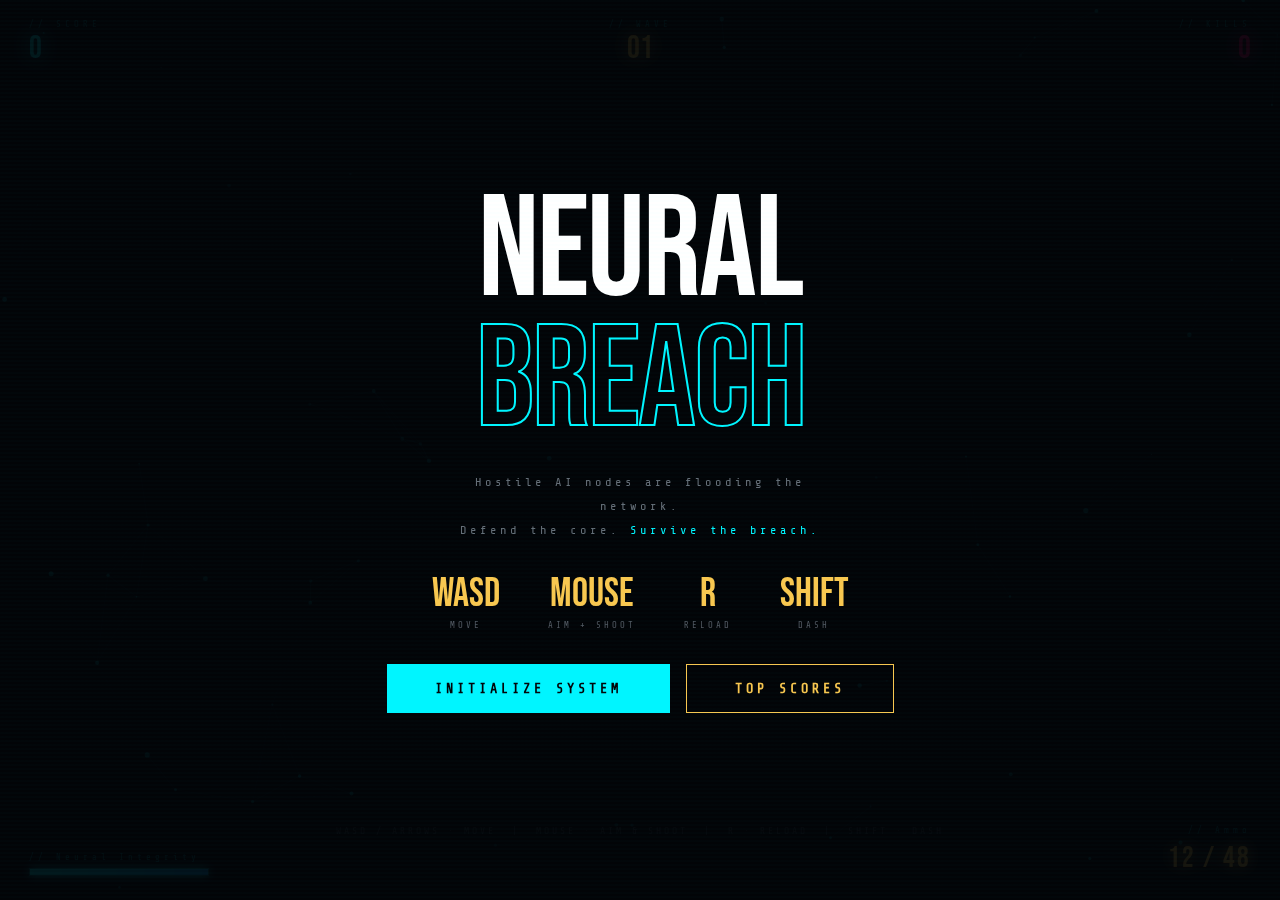
<file: game.html>
<!DOCTYPE html>
<html lang="en">
<head>
<meta charset="UTF-8">
<meta name="viewport" content="width=device-width, initial-scale=1.0">
<title>NEURAL BREACH // SHOOTER</title>
<link href="https://fonts.googleapis.com/css2?family=Share+Tech+Mono&family=Bebas+Neue&display=swap" rel="stylesheet">
<style>
  :root {
    --cyan: #00f5ff;
    --magenta: #ff006e;
    --yellow: #f9c74f;
    --dark: #020408;
    --mid: #0a1628;
    --text: #c8d8e8;
  }
  *, *::before, *::after { margin:0; padding:0; box-sizing:border-box; }
  html, body {
    width:100%; height:100%;
    background: var(--dark);
    overflow: hidden;
    font-family: 'Share Tech Mono', monospace;
    color: var(--text);
    user-select: none;
  }
  canvas { display:block; }

  #ui {
    position: fixed;
    top:0; left:0; right:0;
    pointer-events: none;
    z-index: 100;
  }

  #hud {
    display: flex;
    justify-content: space-between;
    align-items: flex-start;
    padding: 1.2rem 1.8rem;
  }

  .hud-block { display:flex; flex-direction:column; gap:0.25rem; }
  .hud-label {
    font-size: 0.55rem;
    letter-spacing: 4px;
    color: rgba(0,245,255,0.5);
    text-transform: uppercase;
  }
  .hud-val {
    font-family: 'Bebas Neue', sans-serif;
    font-size: 2rem;
    color: var(--cyan);
    line-height: 1;
    text-shadow: 0 0 20px var(--cyan);
  }
  .hud-val.magenta { color: var(--magenta); text-shadow: 0 0 20px var(--magenta); }
  .hud-val.yellow  { color: var(--yellow);  text-shadow: 0 0 20px var(--yellow); }

  /* HEALTH BAR */
  #health-bar-wrap {
    position: fixed;
    bottom: 1.5rem; left: 1.8rem;
    pointer-events: none;
    z-index: 100;
  }
  .bar-label { font-size:0.55rem; letter-spacing:4px; color:rgba(0,245,255,0.5); margin-bottom:0.4rem; }
  .bar-outer {
    width: 180px; height: 8px;
    border: 1px solid rgba(0,245,255,0.3);
    background: rgba(0,0,0,0.5);
  }
  .bar-inner {
    height: 100%;
    background: linear-gradient(90deg, var(--cyan), #00a8ff);
    box-shadow: 0 0 10px var(--cyan);
    transition: width 0.15s;
  }
  .bar-inner.critical { background: var(--magenta); box-shadow: 0 0 10px var(--magenta); }

  /* AMMO */
  #ammo-bar-wrap {
    position: fixed;
    bottom: 1.5rem; right: 1.8rem;
    pointer-events: none;
    z-index: 100;
    text-align: right;
  }
  #ammo-display {
    font-family: 'Bebas Neue', sans-serif;
    font-size: 1.8rem;
    color: var(--yellow);
    text-shadow: 0 0 15px var(--yellow);
    letter-spacing: 2px;
  }

  /* WAVE ANNOUNCE */
  #wave-announce {
    position: fixed;
    top: 50%; left: 50%;
    transform: translate(-50%, -50%);
    font-family: 'Bebas Neue', sans-serif;
    font-size: clamp(3rem, 10vw, 7rem);
    color: transparent;
    -webkit-text-stroke: 2px var(--cyan);
    text-align: center;
    pointer-events: none;
    z-index: 200;
    opacity: 0;
    transition: opacity 0.4s;
    text-shadow: 0 0 60px rgba(0,245,255,0.5);
    letter-spacing: 4px;
  }
  #wave-announce.show { opacity: 1; }

  /* OVERLAY SCREENS */
  .overlay {
    position: fixed;
    inset: 0;
    display: flex;
    flex-direction: column;
    align-items: center;
    justify-content: center;
    background: rgba(2,4,8,0.92);
    z-index: 300;
    gap: 1.5rem;
  }
  .overlay-title {
    font-family: 'Bebas Neue', sans-serif;
    font-size: clamp(4rem, 12vw, 9rem);
    color: white;
    line-height: 0.9;
    text-align: center;
    letter-spacing: -2px;
  }
  .overlay-title em {
    color: transparent;
    -webkit-text-stroke: 2px var(--cyan);
    font-style: normal;
    display: block;
  }
  .overlay-sub {
    font-size: 0.75rem;
    letter-spacing: 4px;
    color: rgba(200,216,232,0.5);
    text-align: center;
    line-height: 2;
    max-width: 400px;
  }
  .overlay-sub span { color: var(--cyan); }
  .btn-game {
    font-family: 'Share Tech Mono', monospace;
    font-size: 0.85rem;
    letter-spacing: 4px;
    text-transform: uppercase;
    padding: 1rem 3rem;
    background: var(--cyan);
    color: var(--dark);
    border: none;
    cursor: pointer;
    font-weight: 700;
    transition: all 0.2s;
    margin-top: 0.5rem;
  }
  .btn-game:hover {
    box-shadow: 0 0 40px var(--cyan), 0 0 80px var(--cyan);
    transform: translateY(-2px);
  }
  .stats-row {
    display: flex;
    gap: 3rem;
    justify-content: center;
    flex-wrap: wrap;
  }
  .stat-item { text-align: center; }
  .stat-item-val {
    font-family: 'Bebas Neue', sans-serif;
    font-size: 2.5rem;
    color: var(--yellow);
    display: block;
    line-height: 1;
  }
  .stat-item-lbl {
    font-size: 0.55rem;
    letter-spacing: 3px;
    color: rgba(200,216,232,0.4);
    text-transform: uppercase;
  }

  .controls-hint {
    position: fixed;
    bottom: 4rem;
    left: 50%;
    transform: translateX(-50%);
    font-size: 0.6rem;
    letter-spacing: 3px;
    color: rgba(200,216,232,0.3);
    text-align: center;
    pointer-events: none;
    z-index: 100;
    white-space: nowrap;
  }

  /* SCANLINES */
  body::after {
    content: '';
    position: fixed;
    inset: 0;
    background: repeating-linear-gradient(0deg, transparent, transparent 2px, rgba(0,245,255,0.012) 2px, rgba(0,245,255,0.012) 4px);
    pointer-events: none;
    z-index: 400;
  }

  /* COMBO POPUP */
  #combo-popup {
    position: fixed;
    top: 30%;
    left: 50%;
    transform: translateX(-50%);
    font-family: 'Bebas Neue', sans-serif;
    font-size: 2rem;
    color: var(--yellow);
    text-shadow: 0 0 30px var(--yellow);
    letter-spacing: 4px;
    pointer-events: none;
    z-index: 200;
    opacity: 0;
    transition: opacity 0.3s, transform 0.3s;
  }
  #combo-popup.pop {
    opacity: 1;
    transform: translateX(-50%) scale(1.3);
  }

  /* RELOAD BAR */
  #reload-indicator {
    position: fixed;
    bottom: 3.5rem;
    right: 1.8rem;
    pointer-events: none;
    z-index: 100;
    display: none;
  }
  .reload-label { font-size: 0.55rem; letter-spacing: 3px; color: var(--yellow); margin-bottom: 0.3rem; text-align: right; }
  .reload-bar-outer { width: 120px; height: 4px; background: rgba(249,199,79,0.2); border: 1px solid rgba(249,199,79,0.3); }
  .reload-bar-inner { height:100%; background: var(--yellow); box-shadow: 0 0 8px var(--yellow); width: 0%; }
</style>
</head>
<body>

<canvas id="game"></canvas>

<!-- HUD -->
<div id="ui">
  <div id="hud">
    <div class="hud-block">
      <span class="hud-label">// Score</span>
      <span class="hud-val" id="score-display">0</span>
    </div>
    <div class="hud-block" style="align-items:center">
      <span class="hud-label">// Wave</span>
      <span class="hud-val yellow" id="wave-display">01</span>
    </div>
    <div class="hud-block" style="align-items:flex-end">
      <span class="hud-label">// Kills</span>
      <span class="hud-val magenta" id="kill-display">0</span>
    </div>
  </div>
</div>

<div id="health-bar-wrap">
  <div class="bar-label">// Neural Integrity</div>
  <div class="bar-outer"><div class="bar-inner" id="health-bar" style="width:100%"></div></div>
</div>

<div id="ammo-bar-wrap">
  <div class="bar-label">// Ammo</div>
  <div id="ammo-display">12 / 48</div>
</div>

<div id="reload-indicator">
  <div class="reload-label">RELOADING...</div>
  <div class="reload-bar-outer"><div class="reload-bar-inner" id="reload-bar"></div></div>
</div>

<div id="wave-announce"></div>
<div id="combo-popup"></div>

<div class="controls-hint" id="controls-hint">WASD / ARROWS · MOVE &nbsp;|&nbsp; MOUSE · AIM &amp; SHOOT &nbsp;|&nbsp; R · RELOAD &nbsp;|&nbsp; SHIFT · DASH</div>

<!-- START SCREEN -->
<div class="overlay" id="start-screen">
  <div class="overlay-title">NEURAL<em>BREACH</em></div>
  <p class="overlay-sub">
    Hostile AI nodes are flooding the network.<br>
    Defend the core. <span>Survive the breach.</span>
  </p>
  <div class="stats-row" style="margin-top:0.5rem">
    <div class="stat-item"><span class="stat-item-val">WASD</span><span class="stat-item-lbl">Move</span></div>
    <div class="stat-item"><span class="stat-item-val">MOUSE</span><span class="stat-item-lbl">Aim + Shoot</span></div>
    <div class="stat-item"><span class="stat-item-val">R</span><span class="stat-item-lbl">Reload</span></div>
    <div class="stat-item"><span class="stat-item-val">SHIFT</span><span class="stat-item-lbl">Dash</span></div>
  </div>
  <div style="display:flex;gap:1rem;flex-wrap:wrap;justify-content:center">
    <button class="btn-game" id="start-btn">INITIALIZE SYSTEM</button>
    <button class="btn-game" id="view-lb-btn" style="background:transparent;border:1px solid var(--yellow);color:var(--yellow)">TOP SCORES</button>
  </div>
  <div id="start-lb" style="display:none;width:100%;max-width:480px;margin-top:0.5rem">
    <div class="bar-label" style="letter-spacing:4px;font-size:0.65rem;color:rgba(249,199,79,0.6);margin-bottom:0.5rem;text-align:center">// NEURAL BREACH — HALL OF FAME</div>
    <div id="start-lb-list"></div>
  </div>
</div>

<!-- GAME OVER -->
<div class="overlay" id="gameover-screen" style="display:none">
  <div class="overlay-title" style="-webkit-text-stroke:2px var(--magenta); color:transparent; font-size:clamp(2.5rem,8vw,6rem)">SYSTEM<br>COMPROMISED</div>
  <div class="stats-row" id="final-stats"></div>

  <!-- NAME ENTRY -->
  <div id="name-entry" style="display:flex;flex-direction:column;align-items:center;gap:0.75rem;margin-top:0.5rem">
    <div class="bar-label" style="letter-spacing:4px;font-size:0.65rem;color:rgba(0,245,255,0.6)">// ENTER CALLSIGN TO REGISTER SCORE</div>
    <input id="player-name" type="text" maxlength="12" placeholder="AGENT_01"
      style="background:rgba(0,245,255,0.05);border:1px solid rgba(0,245,255,0.4);color:#00f5ff;
             font-family:'Share Tech Mono',monospace;font-size:1rem;letter-spacing:3px;
             padding:0.6rem 1.2rem;text-align:center;text-transform:uppercase;outline:none;width:200px">
  </div>

  <!-- LEADERBOARD -->
  <div id="leaderboard-wrap" style="width:100%;max-width:500px;margin-top:0.5rem">
    <div class="bar-label" style="letter-spacing:4px;font-size:0.65rem;color:rgba(249,199,79,0.6);margin-bottom:0.6rem;text-align:center">// TOP 10 — NEURAL BREACH RECORDS</div>
    <div id="leaderboard-list" style="display:flex;flex-direction:column;gap:0.3rem;max-height:260px;overflow-y:auto"></div>
  </div>

  <div style="display:flex;gap:1rem;flex-wrap:wrap;justify-content:center">
    <button class="btn-game" id="save-btn" style="background:var(--cyan);color:#020408">REGISTER &amp; REBOOT</button>
    <button class="btn-game" id="restart-btn" style="background:transparent;border:1px solid var(--magenta);color:var(--magenta)">SKIP &amp; REBOOT</button>
  </div>
</div>

<script>
const canvas = document.getElementById('game');
const ctx = canvas.getContext('2d');

let W, H;
function resize() {
  W = canvas.width = window.innerWidth;
  H = canvas.height = window.innerHeight;
}
resize();
window.addEventListener('resize', resize);

// ── CONFIG ──────────────────────────────────────────
const CFG = {
  playerSpeed: 220,
  dashSpeed: 600,
  dashDur: 0.18,
  dashCooldown: 1.2,
  bulletSpeed: 700,
  bulletDmg: 25,
  maxAmmo: 12,
  totalAmmo: 48,
  reloadTime: 1.8,
  fireRate: 0.12,
  playerMaxHP: 100,
  enemyBaseHP: 40,
  enemyBaseSpeed: 70,
  enemyDmg: 8,
  enemyFireRate: 2.5,
  enemyBulletSpeed: 200,
};

// ── STATE ────────────────────────────────────────────
let state = 'start';
let score = 0, kills = 0, wave = 1;
let combo = 0, comboTimer = 0;
let player, bullets, enemies, particles, floatTexts;
let keys = {}, mouseX = W/2, mouseY = H/2;
let shooting = false, lastShot = 0, reloading = false, reloadProgress = 0;
let ammo = CFG.maxAmmo, totalAmmo = CFG.totalAmmo;
let bgNodes = [], bgEdges = [];
let waveAnnounceTimer = 0;
let enemiesLeft = 0, waveClearing = false;
let waveTimeout = null;
let frameTime = 0;

// ── INIT ─────────────────────────────────────────────
function initBg() {
  bgNodes = [];
  for (let i = 0; i < 60; i++) {
    bgNodes.push({ x: Math.random()*W, y: Math.random()*H, vx:(Math.random()-.5)*.3, vy:(Math.random()-.5)*.3, r: Math.random()*1.5+0.5, pulse: Math.random()*Math.PI*2 });
  }
}

function initGame() {
  if (waveTimeout) { clearTimeout(waveTimeout); waveTimeout = null; }
  score = 0; kills = 0; wave = 1; combo = 0;
  ammo = CFG.maxAmmo; totalAmmo = CFG.totalAmmo;
  reloading = false; reloadProgress = 0;
  waveClearing = false;
  bullets = []; enemies = []; particles = []; floatTexts = [];
  lastTime = 0;
  player = {
    x: W/2, y: H/2,
    r: 16,
    hp: CFG.playerMaxHP,
    maxHp: CFG.playerMaxHP,
    angle: 0,
    dash: false,
    dashTimer: 0,
    dashCooldown: 0,
    dashVx: 0, dashVy: 0,
    invincible: 0,
    trail: []
  };
  spawnWave();
  updateHUD();
}

function spawnWave() {
  const count = 4 + wave * 2;
  enemiesLeft = count;
  waveClearing = false;
  for (let i = 0; i < count; i++) {
    spawnEnemy();
  }
  showWaveAnnounce(`WAVE ${String(wave).padStart(2,'0')}`);
}

function spawnEnemy() {
  const edge = Math.floor(Math.random()*4);
  let x, y;
  const margin = 30;
  if (edge===0){ x=Math.random()*W; y=-margin; }
  else if(edge===1){ x=W+margin; y=Math.random()*H; }
  else if(edge===2){ x=Math.random()*W; y=H+margin; }
  else { x=-margin; y=Math.random()*H; }

  const type = wave > 3 && Math.random()<0.3 ? 'shooter' : (wave > 6 && Math.random()<0.2 ? 'tank' : 'basic');
  const hpMult = type==='tank'?3 : type==='shooter'?1.2:1;
  const spdMult = type==='tank'?0.5 : type==='shooter'?0.8:1;

  enemies.push({
    x, y,
    r: type==='tank'?22 : type==='shooter'?13:15,
    hp: (CFG.enemyBaseHP + wave*12) * hpMult,
    maxHp: (CFG.enemyBaseHP + wave*12) * hpMult,
    speed: (CFG.enemyBaseSpeed + wave*6) * spdMult,
    type,
    angle: 0,
    fireTimer: Math.random()*CFG.enemyFireRate,
    pulse: Math.random()*Math.PI*2,
    hit: 0,
    col: type==='tank'?'#f9c74f' : type==='shooter'?'#ff006e':'#00f5ff'
  });
}

// ── UPDATE ───────────────────────────────────────────
function update(dt) {
  if (state !== 'playing') return;
  frameTime += dt;

  // Wave announce
  if (waveAnnounceTimer > 0) {
    waveAnnounceTimer -= dt;
    if (waveAnnounceTimer <= 0) hideWaveAnnounce();
  }

  // Combo
  if (combo > 0) {
    comboTimer -= dt;
    if (comboTimer <= 0) { combo = 0; }
  }

  updatePlayer(dt);
  updateBullets(dt);
  updateEnemies(dt);
  updateParticles(dt);
  updateFloatTexts(dt);
  updateBg(dt);

  // Check wave clear
  if (!waveClearing && enemies.length === 0) {
    waveClearing = true;
    waveTimeout = setTimeout(() => {
      waveTimeout = null;
      if (state !== 'playing') return;
      wave++;
      score += wave * 500;
      spawnWave();
      updateHUD();
    }, 1500);
  }

  // Reload
  if (reloading) {
    reloadProgress += dt / CFG.reloadTime;
    document.getElementById('reload-bar').style.width = (reloadProgress*100)+'%';
    if (reloadProgress >= 1) {
      const needed = CFG.maxAmmo - ammo;
      const take = Math.min(needed, totalAmmo);
      ammo += take; totalAmmo -= take;
      reloading = false;
      document.getElementById('reload-indicator').style.display = 'none';
      updateHUD();
    }
  }

  if (player.invincible > 0) player.invincible -= dt;
  if (player.dashCooldown > 0) player.dashCooldown -= dt;

  updateHUD();
}

function updatePlayer(dt) {
  const p = player;

  // Angle toward mouse
  p.angle = Math.atan2(mouseY - p.y, mouseX - p.x);

  // Trail
  p.trail.unshift({x:p.x, y:p.y, a:0.5});
  if (p.trail.length > 8) p.trail.pop();
  p.trail.forEach(t => t.a *= 0.75);

  if (p.dash) {
    p.dashTimer -= dt;
    p.x += p.dashVx * CFG.dashSpeed * dt;
    p.y += p.dashVy * CFG.dashSpeed * dt;
    if (p.dashTimer <= 0) { p.dash = false; p.invincible = 0.1; }
  } else {
    let dx = 0, dy = 0;
    if (keys['w']||keys['ArrowUp'])    dy -= 1;
    if (keys['s']||keys['ArrowDown'])  dy += 1;
    if (keys['a']||keys['ArrowLeft'])  dx -= 1;
    if (keys['d']||keys['ArrowRight']) dx += 1;
    if (dx||dy) {
      const len = Math.sqrt(dx*dx+dy*dy);
      p.x += (dx/len) * CFG.playerSpeed * dt;
      p.y += (dy/len) * CFG.playerSpeed * dt;
    }
    // Dash trigger
    if (keys['Shift'] && p.dashCooldown <= 0 && (dx||dy)) {
      p.dash = true;
      p.dashTimer = CFG.dashDur;
      p.dashCooldown = CFG.dashCooldown;
      p.dashVx = dx/(Math.sqrt(dx*dx+dy*dy)||1);
      p.dashVy = dy/(Math.sqrt(dx*dx+dy*dy)||1);
      spawnDashTrail();
    }
  }

  // Clamp
  p.x = Math.max(p.r, Math.min(W-p.r, p.x));
  p.y = Math.max(p.r, Math.min(H-p.r, p.y));

  // Auto fire
  if (shooting && !reloading) {
    const now = performance.now()/1000;
    if (now - lastShot > CFG.fireRate && ammo > 0) {
      lastShot = now;
      fireBullet(p.x, p.y, p.angle, 'player');
      ammo--;
      if (ammo === 0 && totalAmmo > 0) startReload();
    }
  }

  // Reload key
  if (keys['r'] && !reloading && ammo < CFG.maxAmmo && totalAmmo > 0) {
    startReload();
  }
}

function startReload() {
  reloading = true;
  reloadProgress = 0;
  document.getElementById('reload-indicator').style.display = 'block';
  document.getElementById('reload-bar').style.width = '0%';
}

function fireBullet(x, y, angle, owner) {
  const spread = owner==='player' ? (Math.random()-.5)*0.04 : 0;
  const a = angle + spread;
  const speed = owner==='player' ? CFG.bulletSpeed : CFG.enemyBulletSpeed;
  bullets.push({
    x, y,
    vx: Math.cos(a)*speed,
    vy: Math.sin(a)*speed,
    owner,
    trail: [],
    life: 2.5
  });
  if (owner==='player') spawnMuzzleFlash(x, y, angle);
}

function updateBullets(dt) {
  for (let i = bullets.length-1; i >= 0; i--) {
    const b = bullets[i];
    b.trail.unshift({x:b.x, y:b.y});
    if (b.trail.length > 5) b.trail.pop();
    b.x += b.vx*dt;
    b.y += b.vy*dt;
    b.life -= dt;

    // Out of bounds / expired
    if (b.x<-20||b.x>W+20||b.y<-20||b.y>H+20||b.life<=0) {
      bullets.splice(i,1); continue;
    }

    if (b.owner==='player') {
      // Hit enemies
      for (let j = enemies.length-1; j>=0; j--) {
        const e = enemies[j];
        const dx=b.x-e.x, dy=b.y-e.y;
        if (dx*dx+dy*dy < (b.r||4+e.r)*(b.r||4+e.r)*2) {
          const dmg = CFG.bulletDmg;
          e.hp -= dmg;
          e.hit = 0.12;
          spawnHitParticles(e.x, e.y, e.col);
          spawnFloatText(e.x, e.y-20, `-${dmg}`, '#ff006e');
          bullets.splice(i,1);
          if (e.hp <= 0) {
            const pts = (e.type==='tank'?150:e.type==='shooter'?100:50) * (1+combo*0.5);
            score += Math.floor(pts);
            kills++;
            combo++;
            comboTimer = 2.5;
            if (combo >= 3) showCombo(`${combo}x COMBO!`);
            spawnDeathParticles(e.x, e.y, e.col);
            spawnFloatText(e.x, e.y-30, `+${Math.floor(pts)}`, '#f9c74f');
            enemies.splice(j,1);
            enemiesLeft--;
          }
          break;
        }
      }
    } else {
      // Hit player
      if (player.invincible <= 0) {
        const dx=b.x-player.x, dy=b.y-player.y;
        if (dx*dx+dy*dy < (player.r+4)*(player.r+4)) {
          player.hp -= CFG.enemyDmg;
          player.invincible = 0.5;
          combo = 0;
          spawnHitParticles(player.x, player.y, '#ff006e');
          bullets.splice(i,1);
          if (player.hp <= 0) {
            gameOver();
          }
        }
      }
    }
  }
}

function updateEnemies(dt) {
  enemies.forEach(e => {
    e.pulse += dt*2;
    if (e.hit>0) e.hit -= dt;
    const dx = player.x-e.x, dy = player.y-e.y;
    const dist = Math.sqrt(dx*dx+dy*dy);
    e.angle = Math.atan2(dy,dx);

    if (dist > e.r + player.r + 2) {
      e.x += (dx/dist)*e.speed*dt;
      e.y += (dy/dist)*e.speed*dt;
    } else {
      // Melee damage
      if (player.invincible <= 0) {
        player.hp -= CFG.enemyDmg * 0.5 * dt / 0.016;
        player.invincible = 0.1;
        if (player.hp <= 0) gameOver();
      }
    }

    // Shooter fires
    if (e.type==='shooter') {
      e.fireTimer -= dt;
      if (e.fireTimer <= 0) {
        e.fireTimer = CFG.enemyFireRate + Math.random();
        if (dist < 400) fireBullet(e.x, e.y, e.angle, 'enemy');
      }
    }
  });
}

function updateBg(dt) {
  bgNodes.forEach(n => {
    n.x += n.vx; n.y += n.vy;
    n.pulse += dt*0.8;
    if (n.x<0||n.x>W) n.vx*=-1;
    if (n.y<0||n.y>H) n.vy*=-1;
  });
}

function updateParticles(dt) {
  for (let i=particles.length-1;i>=0;i--) {
    const p=particles[i];
    p.x+=p.vx*dt; p.y+=p.vy*dt;
    p.vy+=p.gravity*dt;
    p.life-=dt;
    p.vx*=0.98; p.vy*=0.98;
    if(p.life<=0) particles.splice(i,1);
  }
}
function updateFloatTexts(dt) {
  for(let i=floatTexts.length-1;i>=0;i--) {
    const f=floatTexts[i];
    f.y-=50*dt;
    f.life-=dt;
    if(f.life<=0) floatTexts.splice(i,1);
  }
}

// ── SPAWN HELPERS ────────────────────────────────────
function spawnHitParticles(x,y,col) {
  for(let i=0;i<6;i++) {
    const a=Math.random()*Math.PI*2;
    const sp=100+Math.random()*150;
    particles.push({x,y,vx:Math.cos(a)*sp,vy:Math.sin(a)*sp,life:0.3+Math.random()*0.2,maxLife:0.5,r:2+Math.random()*2,col,gravity:0});
  }
}
function spawnDeathParticles(x,y,col) {
  for(let i=0;i<20;i++) {
    const a=Math.random()*Math.PI*2;
    const sp=80+Math.random()*250;
    particles.push({x,y,vx:Math.cos(a)*sp,vy:Math.sin(a)*sp,life:0.5+Math.random()*0.5,maxLife:1,r:2+Math.random()*4,col,gravity:200});
  }
  // Ring shockwave
  particles.push({x,y,vx:0,vy:0,life:0.4,maxLife:0.4,r:10,maxR:60,col,type:'ring',gravity:0});
}
function spawnMuzzleFlash(x,y,angle) {
  for(let i=0;i<4;i++) {
    const a=angle+(Math.random()-.5)*0.5;
    const sp=200+Math.random()*100;
    particles.push({x,y,vx:Math.cos(a)*sp,vy:Math.sin(a)*sp,life:0.08,maxLife:0.08,r:3,col:'#00f5ff',gravity:0});
  }
}
function spawnDashTrail() {
  for(let i=0;i<8;i++) {
    particles.push({
      x:player.x+(Math.random()-.5)*20,
      y:player.y+(Math.random()-.5)*20,
      vx:(Math.random()-.5)*100,vy:(Math.random()-.5)*100,
      life:0.3,maxLife:0.3,r:4+Math.random()*4,col:'#00f5ff',gravity:0
    });
  }
}
function spawnFloatText(x,y,text,col) {
  floatTexts.push({x,y,text,col,life:0.8,maxLife:0.8});
}

// ── DRAW ─────────────────────────────────────────────
function draw() {
  ctx.clearRect(0,0,W,H);
  drawBg();
  drawParticles();
  drawBullets();
  drawEnemies();
  drawPlayer();
  drawFloatTexts();
}

function drawBg() {
  // Draw edges
  for(let i=0;i<bgNodes.length;i++) {
    for(let j=i+1;j<bgNodes.length;j++) {
      const a=bgNodes[i], b=bgNodes[j];
      const d=Math.hypot(a.x-b.x, a.y-b.y);
      if(d<150) {
        const alpha=(1-d/150)*0.25;
        ctx.beginPath();
        ctx.strokeStyle=`rgba(0,245,255,${alpha})`;
        ctx.lineWidth=0.5;
        ctx.moveTo(a.x,a.y);
        ctx.lineTo(b.x,b.y);
        ctx.stroke();
      }
    }
  }
  // Draw nodes
  bgNodes.forEach(n => {
    const p=Math.sin(n.pulse)*.5+.5;
    ctx.beginPath();
    ctx.arc(n.x,n.y,n.r*(1+p*.4),0,Math.PI*2);
    ctx.fillStyle=`rgba(0,245,255,${0.2+p*0.3})`;
    ctx.fill();
  });
}

function drawPlayer() {
  const p=player;
  // Trail
  p.trail.forEach((t,i) => {
    ctx.beginPath();
    ctx.arc(t.x,t.y,p.r*((p.trail.length-i)/p.trail.length),0,Math.PI*2);
    ctx.fillStyle=`rgba(0,245,255,${t.a*0.3})`;
    ctx.fill();
  });

  // Invincible flash
  if(p.invincible>0 && Math.floor(p.invincible*20)%2===0) return;

  const time=frameTime;
  ctx.save();
  ctx.translate(p.x,p.y);
  ctx.rotate(p.angle);

  // Glow ring
  const grad=ctx.createRadialGradient(0,0,p.r,0,0,p.r*2.5);
  grad.addColorStop(0,'rgba(0,245,255,0.2)');
  grad.addColorStop(1,'transparent');
  ctx.beginPath(); ctx.arc(0,0,p.r*2.5,0,Math.PI*2);
  ctx.fillStyle=grad; ctx.fill();

  // Body hexagon
  ctx.beginPath();
  for(let i=0;i<6;i++) {
    const a=(i/6)*Math.PI*2-Math.PI/6;
    i===0?ctx.moveTo(Math.cos(a)*p.r,Math.sin(a)*p.r):ctx.lineTo(Math.cos(a)*p.r,Math.sin(a)*p.r);
  }
  ctx.closePath();
  ctx.fillStyle='rgba(0,245,255,0.15)';
  ctx.strokeStyle='#00f5ff';
  ctx.lineWidth=2;
  ctx.shadowBlur=20; ctx.shadowColor='#00f5ff';
  ctx.fill(); ctx.stroke();
  ctx.shadowBlur=0;

  // Gun barrel
  ctx.beginPath();
  ctx.moveTo(p.r*.3, -3);
  ctx.lineTo(p.r*1.5, -3);
  ctx.lineTo(p.r*1.5, 3);
  ctx.lineTo(p.r*.3, 3);
  ctx.closePath();
  ctx.fillStyle='#00f5ff';
  ctx.shadowBlur=10; ctx.shadowColor='#00f5ff';
  ctx.fill();
  ctx.shadowBlur=0;

  // Inner cross
  ctx.strokeStyle='rgba(0,245,255,0.6)';
  ctx.lineWidth=1;
  ctx.beginPath(); ctx.moveTo(-6,0); ctx.lineTo(6,0); ctx.stroke();
  ctx.beginPath(); ctx.moveTo(0,-6); ctx.lineTo(0,6); ctx.stroke();

  ctx.restore();

  // Dash cooldown arc
  if(p.dashCooldown > 0) {
    const frac = 1 - p.dashCooldown/CFG.dashCooldown;
    ctx.beginPath();
    ctx.arc(p.x, p.y, p.r+6, -Math.PI/2, -Math.PI/2+Math.PI*2*frac);
    ctx.strokeStyle='rgba(0,245,255,0.4)';
    ctx.lineWidth=2;
    ctx.stroke();
  }
}

function drawEnemies() {
  enemies.forEach(e => {
    ctx.save();
    ctx.translate(e.x, e.y);
    ctx.rotate(e.angle);

    const pulse=Math.sin(e.pulse)*.5+.5;
    const col = e.hit>0 ? '#ffffff' : e.col;

    // Glow
    const grad=ctx.createRadialGradient(0,0,e.r,0,0,e.r*2);
    grad.addColorStop(0,col+'33');
    grad.addColorStop(1,'transparent');
    ctx.beginPath(); ctx.arc(0,0,e.r*2,0,Math.PI*2);
    ctx.fillStyle=grad; ctx.fill();

    if(e.type==='basic') {
      // Diamond shape
      ctx.beginPath();
      ctx.moveTo(0,-e.r); ctx.lineTo(e.r,0); ctx.lineTo(0,e.r); ctx.lineTo(-e.r,0);
      ctx.closePath();
      ctx.fillStyle=col+'33';
      ctx.strokeStyle=col;
      ctx.lineWidth=2;
      ctx.shadowBlur=15; ctx.shadowColor=col;
      ctx.fill(); ctx.stroke();
      ctx.shadowBlur=0;
      // Inner rotating lines
      ctx.rotate(e.pulse*.3);
      ctx.strokeStyle=col+'66';
      ctx.lineWidth=1;
      ctx.beginPath(); ctx.moveTo(-e.r*.6,0); ctx.lineTo(e.r*.6,0); ctx.stroke();
      ctx.beginPath(); ctx.moveTo(0,-e.r*.6); ctx.lineTo(0,e.r*.6); ctx.stroke();
    } else if(e.type==='shooter') {
      // Octagon
      ctx.beginPath();
      for(let i=0;i<8;i++) {
        const a=(i/8)*Math.PI*2;
        i===0?ctx.moveTo(Math.cos(a)*e.r,Math.sin(a)*e.r):ctx.lineTo(Math.cos(a)*e.r,Math.sin(a)*e.r);
      }
      ctx.closePath();
      ctx.fillStyle=col+'22';
      ctx.strokeStyle=col;
      ctx.lineWidth=2;
      ctx.shadowBlur=15; ctx.shadowColor=col;
      ctx.fill(); ctx.stroke();
      ctx.shadowBlur=0;
      // Gun nub
      ctx.fillStyle=col;
      ctx.fillRect(e.r-2,-3,10,6);
    } else {
      // Tank: big circle with rings
      ctx.beginPath(); ctx.arc(0,0,e.r,0,Math.PI*2);
      ctx.fillStyle=col+'22';
      ctx.strokeStyle=col;
      ctx.lineWidth=3;
      ctx.shadowBlur=20; ctx.shadowColor=col;
      ctx.fill(); ctx.stroke();
      ctx.shadowBlur=0;
      ctx.beginPath(); ctx.arc(0,0,e.r*.6,0,Math.PI*2);
      ctx.strokeStyle=col+'66'; ctx.lineWidth=1; ctx.stroke();
      // Rotating pattern
      ctx.rotate(e.pulse*.15);
      for(let i=0;i<3;i++) {
        const a=(i/3)*Math.PI*2;
        ctx.beginPath();
        ctx.moveTo(0,0);
        ctx.lineTo(Math.cos(a)*e.r*.8,Math.sin(a)*e.r*.8);
        ctx.strokeStyle=col+'44';
        ctx.lineWidth=2;
        ctx.stroke();
      }
    }

    ctx.restore();

    // HP bar
    if(e.hp < e.maxHp) {
      const bw=e.r*2.5, bh=4;
      const bx=e.x-bw/2, by=e.y-e.r-12;
      ctx.fillStyle='rgba(0,0,0,0.5)';
      ctx.fillRect(bx,by,bw,bh);
      ctx.fillStyle=e.col;
      ctx.fillRect(bx,by,bw*(e.hp/e.maxHp),bh);
    }
  });
}

function drawBullets() {
  bullets.forEach(b => {
    const col = b.owner==='player'?'#00f5ff':'#ff006e';
    // Trail
    b.trail.forEach((t,i) => {
      const alpha=(1-(i/b.trail.length))*0.4;
      ctx.beginPath();
      ctx.arc(t.x,t.y,3*(1-i/b.trail.length),0,Math.PI*2);
      ctx.fillStyle=col+Math.floor(alpha*255).toString(16).padStart(2,'0');
      ctx.fill();
    });
    // Bullet
    ctx.beginPath();
    ctx.arc(b.x,b.y,4,0,Math.PI*2);
    ctx.fillStyle=col;
    ctx.shadowBlur=12; ctx.shadowColor=col;
    ctx.fill();
    ctx.shadowBlur=0;
  });
}

function drawParticles() {
  particles.forEach(p => {
    const alpha=p.life/p.maxLife;
    if(p.type==='ring') {
      const r=p.r+(1-alpha)*(p.maxR||60);
      ctx.beginPath();
      ctx.arc(p.x,p.y,r,0,Math.PI*2);
      ctx.strokeStyle=p.col+Math.floor(alpha*150).toString(16).padStart(2,'0');
      ctx.lineWidth=2;
      ctx.stroke();
    } else {
      ctx.beginPath();
      ctx.arc(p.x,p.y,p.r*alpha,0,Math.PI*2);
      ctx.fillStyle=p.col+Math.floor(alpha*255).toString(16).padStart(2,'0');
      ctx.shadowBlur=8; ctx.shadowColor=p.col;
      ctx.fill();
      ctx.shadowBlur=0;
    }
  });
}

function drawFloatTexts() {
  floatTexts.forEach(f => {
    const alpha=f.life/f.maxLife;
    ctx.font=`bold 14px 'Share Tech Mono', monospace`;
    ctx.textAlign='center';
    ctx.fillStyle=f.col+Math.floor(alpha*255).toString(16).padStart(2,'0');
    ctx.shadowBlur=10; ctx.shadowColor=f.col;
    ctx.fillText(f.text, f.x, f.y);
    ctx.shadowBlur=0;
  });
}

// ── HUD ─────────────────────────────────────────────
function updateHUD() {
  document.getElementById('score-display').textContent = score.toLocaleString();
  document.getElementById('wave-display').textContent = String(wave).padStart(2,'0');
  document.getElementById('kill-display').textContent = kills;
  document.getElementById('ammo-display').textContent = `${ammo} / ${totalAmmo}`;

  const hp = Math.max(0, player?.hp||0);
  const hpBar = document.getElementById('health-bar');
  hpBar.style.width = (hp/CFG.playerMaxHP*100)+'%';
  hpBar.className = 'bar-inner' + (hp < 30 ? ' critical' : '');
}

function showWaveAnnounce(text) {
  const el = document.getElementById('wave-announce');
  el.textContent = text;
  el.classList.add('show');
  waveAnnounceTimer = 2;
}
function hideWaveAnnounce() {
  document.getElementById('wave-announce').classList.remove('show');
}
function showCombo(text) {
  const el = document.getElementById('combo-popup');
  el.textContent = text;
  el.classList.add('pop');
  setTimeout(()=>el.classList.remove('pop'), 300);
}

// ── GAME FLOW ────────────────────────────────────────
function gameOver() {
  if (waveTimeout) { clearTimeout(waveTimeout); waveTimeout = null; }
  state = 'gameover';
  document.getElementById('gameover-screen').style.display='flex';
  document.getElementById('final-stats').innerHTML = `
    <div class="stat-item"><span class="stat-item-val" style="color:var(--cyan)">${score.toLocaleString()}</span><span class="stat-item-lbl">Score</span></div>
    <div class="stat-item"><span class="stat-item-val" style="color:var(--yellow)">${wave}</span><span class="stat-item-lbl">Wave Reached</span></div>
    <div class="stat-item"><span class="stat-item-val" style="color:var(--magenta)">${kills}</span><span class="stat-item-lbl">Nodes Destroyed</span></div>
  `;
  // Show existing leaderboard while waiting for name
  renderLeaderboard(-1);
  document.getElementById('player-name').focus();
}

// ── INPUT ────────────────────────────────────────────
document.addEventListener('keydown', e => {
  keys[e.key] = true;
  if(e.key==='r'||e.key==='R') keys['r']=true;
  if(state==='playing' && (e.key==='r'||e.key==='R') && !reloading && ammo<CFG.maxAmmo && totalAmmo>0) {
    startReload();
  }
  e.preventDefault && ['ArrowUp','ArrowDown','ArrowLeft','ArrowRight',' '].includes(e.key) && e.preventDefault();
});
document.addEventListener('keyup', e => { keys[e.key]=false; if(e.key==='r'||e.key==='R') keys['r']=false; });
document.addEventListener('mousemove', e => { mouseX=e.clientX; mouseY=e.clientY; });
document.addEventListener('mousedown', e => { if(e.button===0) shooting=true; });
document.addEventListener('mouseup', e => { if(e.button===0) shooting=false; });

// Mobile touch support
canvas.addEventListener('touchmove', e => {
  e.preventDefault();
  const t=e.touches[0];
  mouseX=t.clientX; mouseY=t.clientY;
}, {passive:false});
canvas.addEventListener('touchstart', e => {
  shooting=true;
  const t=e.touches[0];
  mouseX=t.clientX; mouseY=t.clientY;
});
canvas.addEventListener('touchend', ()=>shooting=false);

// ── BUTTONS ──────────────────────────────────────────
// Enter key submits name
document.getElementById('player-name').addEventListener('keydown', e => {
  if (e.key === 'Enter') document.getElementById('save-btn').click();
  e.stopPropagation();
});
// Prevent game keys inside text input
document.getElementById('player-name').addEventListener('keyup', e => e.stopPropagation());

// View leaderboard on start screen
document.getElementById('view-lb-btn') && document.getElementById('view-lb-btn').addEventListener('click', async () => {
  document.getElementById('start-lb').style.display = document.getElementById('start-lb').style.display === 'none' ? 'block' : 'none';
  if (document.getElementById('start-lb').style.display === 'block') {
    const entries = await loadLeaderboard();
    const list = document.getElementById('start-lb-list');
    if (!entries.length) { list.innerHTML = '<div style="text-align:center;color:rgba(200,216,232,0.3);font-size:0.7rem;letter-spacing:3px;padding:1rem">NO RECORDS YET</div>'; return; }
    list.innerHTML = entries.map((e,i) => {
      const rankCol = i===0?'#f9c74f':i===1?'#c8d8e8':i===2?'#cd7f32':'rgba(200,216,232,0.4)';
      return `<div style="display:grid;grid-template-columns:2rem 1fr auto auto;gap:0.5rem 1rem;padding:0.4rem 0.8rem;background:rgba(10,22,40,0.6)">
        <span style="font-family:'Bebas Neue';color:${rankCol}">${String(i+1).padStart(2,'0')}</span>
        <span style="font-size:0.75rem;letter-spacing:2px;color:#c8d8e8">${e.name}</span>
        <span style="font-family:'Bebas Neue';color:#00f5ff">${e.score.toLocaleString()}</span>
        <span style="font-size:0.6rem;color:rgba(249,199,79,0.7)">W${e.wave}</span>
      </div>`;
    }).join('');
  }
});

// Enter key on name
document.addEventListener('DOMContentLoaded', () => {});
document.getElementById('player-name').addEventListener('keydown', function(e){ if(e.key==='Enter') document.getElementById('save-btn').click(); e.stopPropagation(); });
document.getElementById('player-name').addEventListener('keyup', function(e){ e.stopPropagation(); });

// Start screen leaderboard toggle
document.getElementById('view-lb-btn').addEventListener('click', async function() {
  var lb = document.getElementById('start-lb');
  lb.style.display = lb.style.display==='none' ? 'block' : 'none';
  if (lb.style.display==='block') {
    var entries = await loadLeaderboard();
    var list = document.getElementById('start-lb-list');
    if (!entries.length) { list.innerHTML='<div style="text-align:center;color:rgba(200,216,232,0.3);font-size:0.7rem;letter-spacing:3px;padding:1rem">NO RECORDS YET</div>'; return; }
    list.innerHTML = entries.map(function(e,i){
      var rc=i===0?'#f9c74f':i===1?'#c8d8e8':i===2?'#cd7f32':'rgba(200,216,232,0.4)';
      return '<div style="display:grid;grid-template-columns:2rem 1fr auto auto;gap:0.5rem 1rem;padding:0.4rem 0.8rem;background:rgba(10,22,40,0.6)">' +
        '<span style="font-family:Bebas Neue;color:'+rc+'">'+String(i+1).padStart(2,'0')+'</span>' +
        '<span style="font-size:0.75rem;letter-spacing:2px;color:#c8d8e8">'+e.name+'</span>' +
        '<span style="font-family:Bebas Neue;color:#00f5ff">'+e.score.toLocaleString()+'</span>' +
        '<span style="font-size:0.6rem;color:rgba(249,199,79,0.7)">W'+e.wave+'</span></div>';
    }).join('');
  }
});

document.getElementById('start-btn').addEventListener('click', () => {
  document.getElementById('start-screen').style.display='none';
  initBg();
  initGame();
  state='playing';
  document.getElementById('controls-hint').style.display='none';
  loop();
});
// ── LEADERBOARD ──────────────────────────────────────
const LB_KEY = 'neural-breach-leaderboard';

async function loadLeaderboard() {
  try {
    const res = await window.storage.get(LB_KEY, true);
    return res ? JSON.parse(res.value) : [];
  } catch(e) { return []; }
}

async function saveLeaderboard(entries) {
  try {
    await window.storage.set(LB_KEY, JSON.stringify(entries), true);
  } catch(e) { console.warn('Storage unavailable', e); }
}

async function addScore(name, sc, wv, kl) {
  const entries = await loadLeaderboard();
  entries.push({ name: name.toUpperCase().slice(0,12) || 'ANON', score: sc, wave: wv, kills: kl, date: new Date().toISOString().slice(0,10) });
  entries.sort((a,b) => b.score - a.score);
  const top10 = entries.slice(0,10);
  await saveLeaderboard(top10);
  return top10;
}

async function renderLeaderboard(highlight = -1) {
  const entries = await loadLeaderboard();
  const list = document.getElementById('leaderboard-list');
  if (!entries.length) {
    list.innerHTML = '<div style="text-align:center;color:rgba(200,216,232,0.3);font-size:0.7rem;letter-spacing:3px;padding:1rem">NO RECORDS YET — BE THE FIRST</div>';
    return;
  }
  list.innerHTML = entries.map((e, i) => {
    const isNew = i === highlight;
    const rankCol = i===0?'#f9c74f': i===1?'#c8d8e8': i===2?'#cd7f32':'rgba(200,216,232,0.4)';
    const bg = isNew ? 'rgba(0,245,255,0.08)' : (i%2===0?'rgba(10,22,40,0.6)':'rgba(5,12,24,0.6)');
    const border = isNew ? '1px solid rgba(0,245,255,0.5)' : '1px solid transparent';
    return `<div style="display:grid;grid-template-columns:2rem 1fr auto auto auto;gap:0.5rem 1rem;align-items:center;
                        padding:0.5rem 0.8rem;background:${bg};border:${border}">
      <span style="font-family:'Bebas Neue';font-size:1.1rem;color:${rankCol}">${String(i+1).padStart(2,'0')}</span>
      <span style="font-size:0.75rem;letter-spacing:2px;color:${isNew?'#00f5ff':'#c8d8e8'}">${e.name}${isNew?' ◀':''}</span>
      <span style="font-family:'Bebas Neue';font-size:1rem;color:#00f5ff">${e.score.toLocaleString()}</span>
      <span style="font-size:0.6rem;letter-spacing:1px;color:rgba(249,199,79,0.7)">W${e.wave}</span>
      <span style="font-size:0.6rem;color:rgba(200,216,232,0.35)">${e.date||''}</span>
    </div>`;
  }).join('');
}

document.getElementById('save-btn').addEventListener('click', async () => {
  const name = document.getElementById('player-name').value.trim() || 'ANON';
  const entries = await addScore(name, score, wave, kills);
  const newIdx = entries.findIndex(e => e.name === name.toUpperCase().slice(0,12) && e.score === score);
  await renderLeaderboard(newIdx);
  document.getElementById('name-entry').style.display = 'none';
  document.getElementById('save-btn').style.display = 'none';
  setTimeout(() => doRestart(), 1800);
});

document.getElementById('restart-btn').addEventListener('click', () => {
  doRestart();
});

function doRestart() {
  document.getElementById('gameover-screen').style.display='none';
  document.getElementById('name-entry').style.display='flex';
  document.getElementById('save-btn').style.display='inline-block';
  document.getElementById('player-name').value = '';
  loopRunning = false;
  initGame();
  state='playing';
  requestAnimationFrame(loop);
}

// ── LOOP ─────────────────────────────────────────────
let lastTime = 0;
let loopRunning = false;
function loop(ts=0) {
  if(state!=='playing') { loopRunning=false; return; }
  if(!loopRunning) { lastTime = ts; }
  loopRunning = true;
  const dt = Math.min(lastTime === 0 ? 0 : (ts-lastTime)/1000, 0.05);
  lastTime = ts;
  update(dt);
  draw();
  requestAnimationFrame(loop);
}

// Draw idle start screen bg
initBg();
function idleDraw(ts=0) {
  if(state!=='start') return;
  updateBg(0.016);
  ctx.clearRect(0,0,W,H);
  drawBg();
  requestAnimationFrame(idleDraw);
}
idleDraw();
</script>
</body>
</html>
</file>
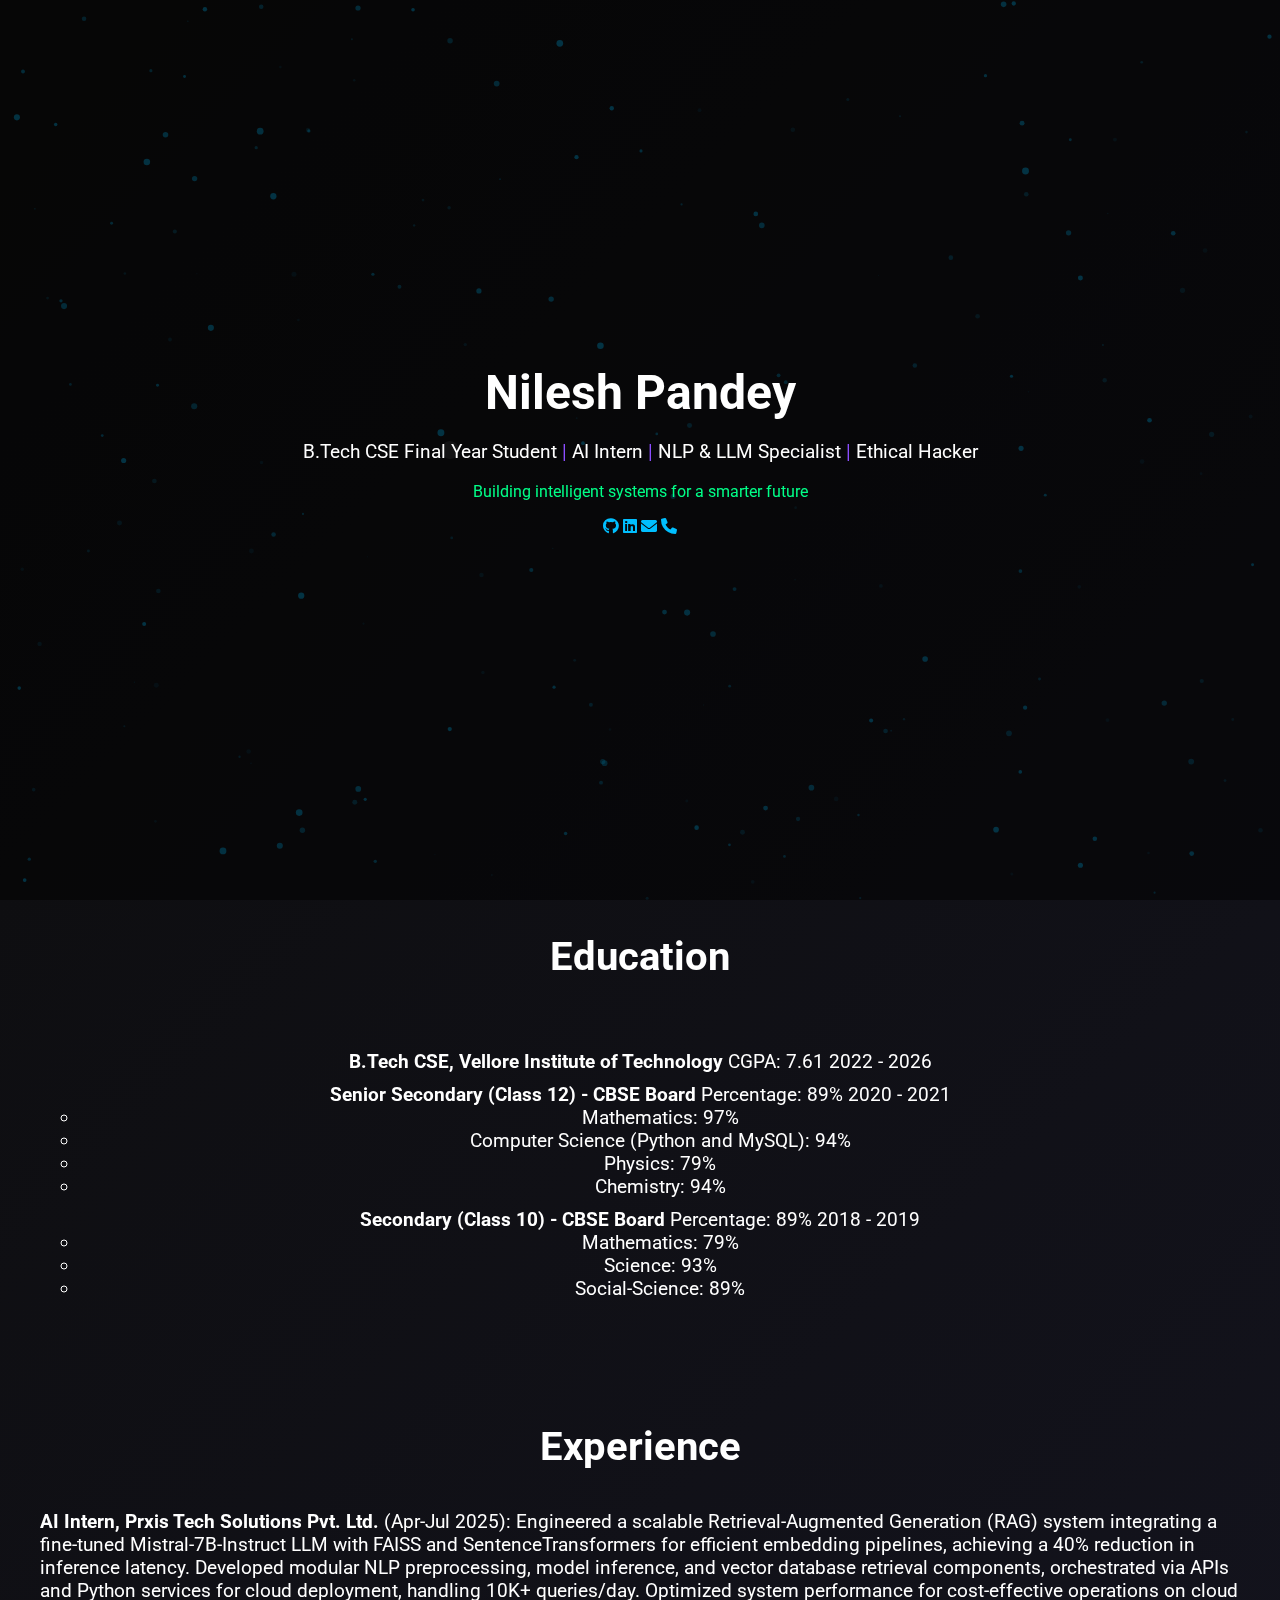
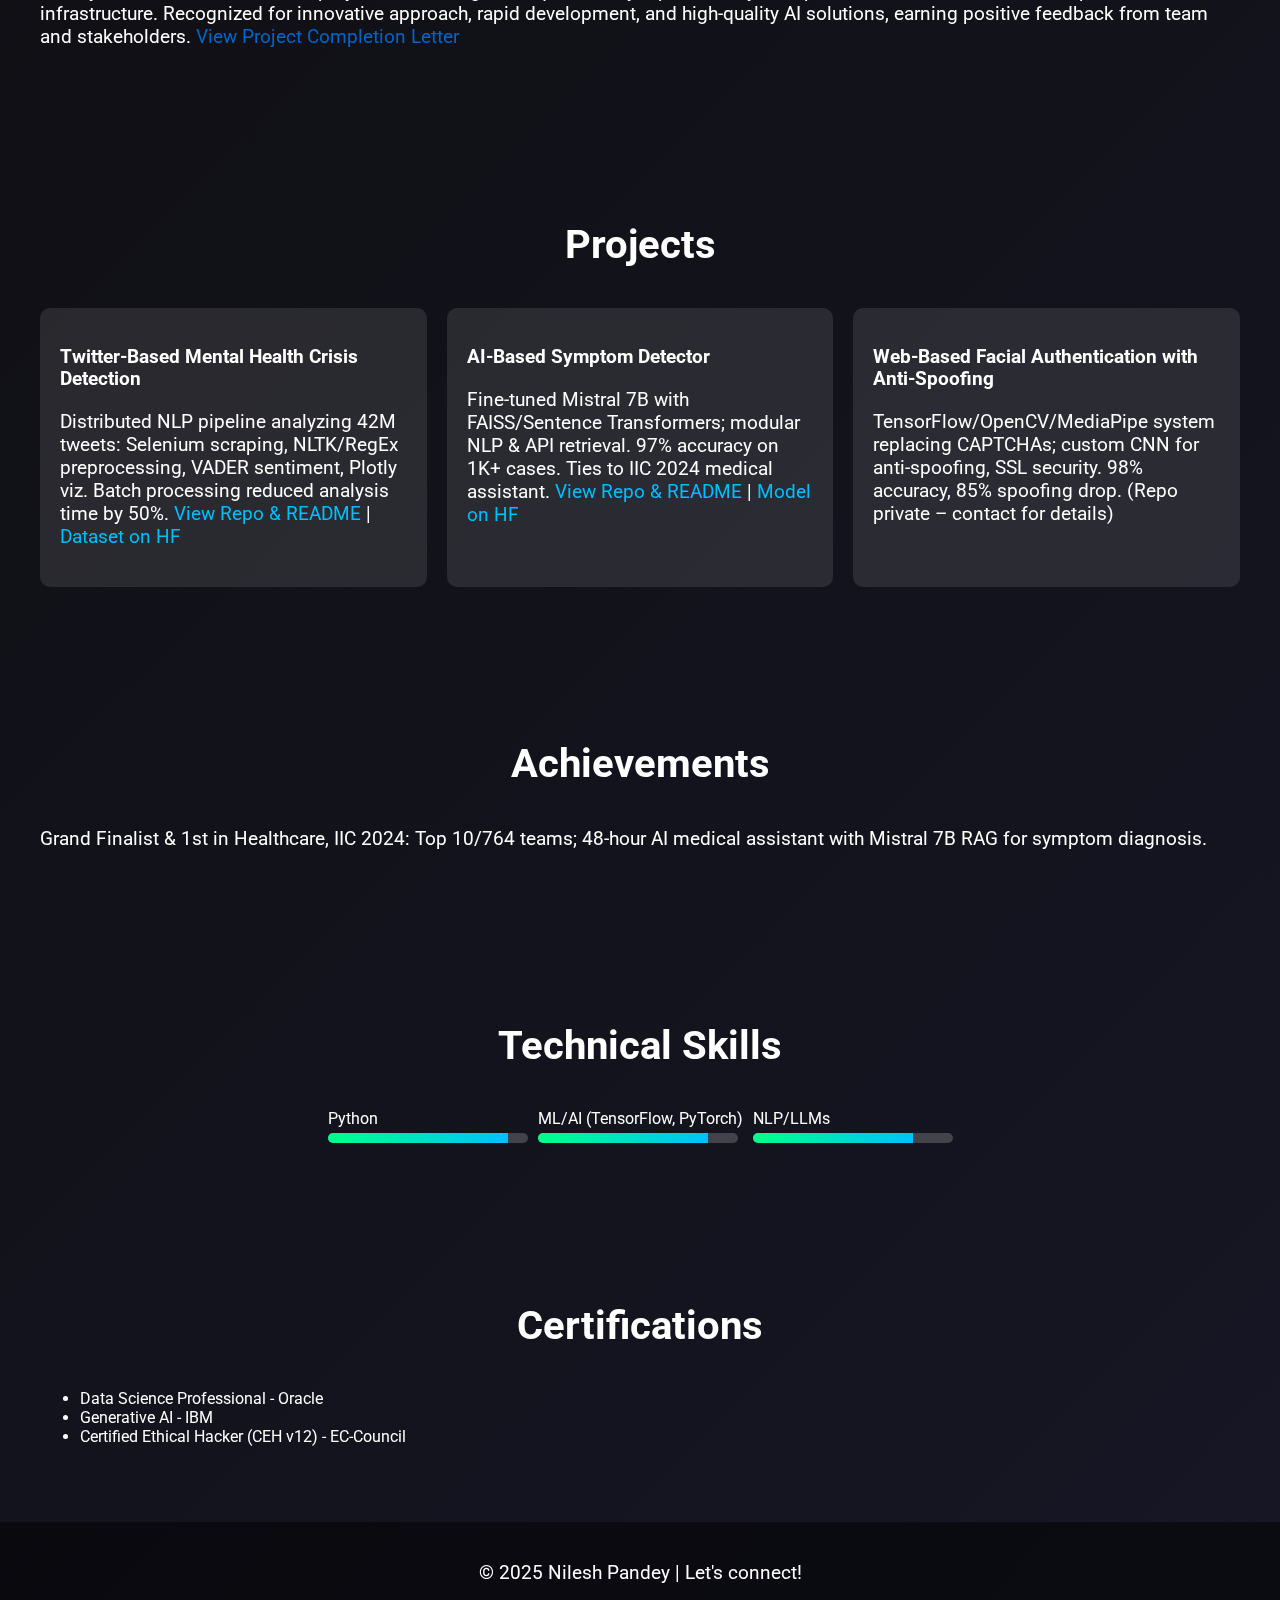
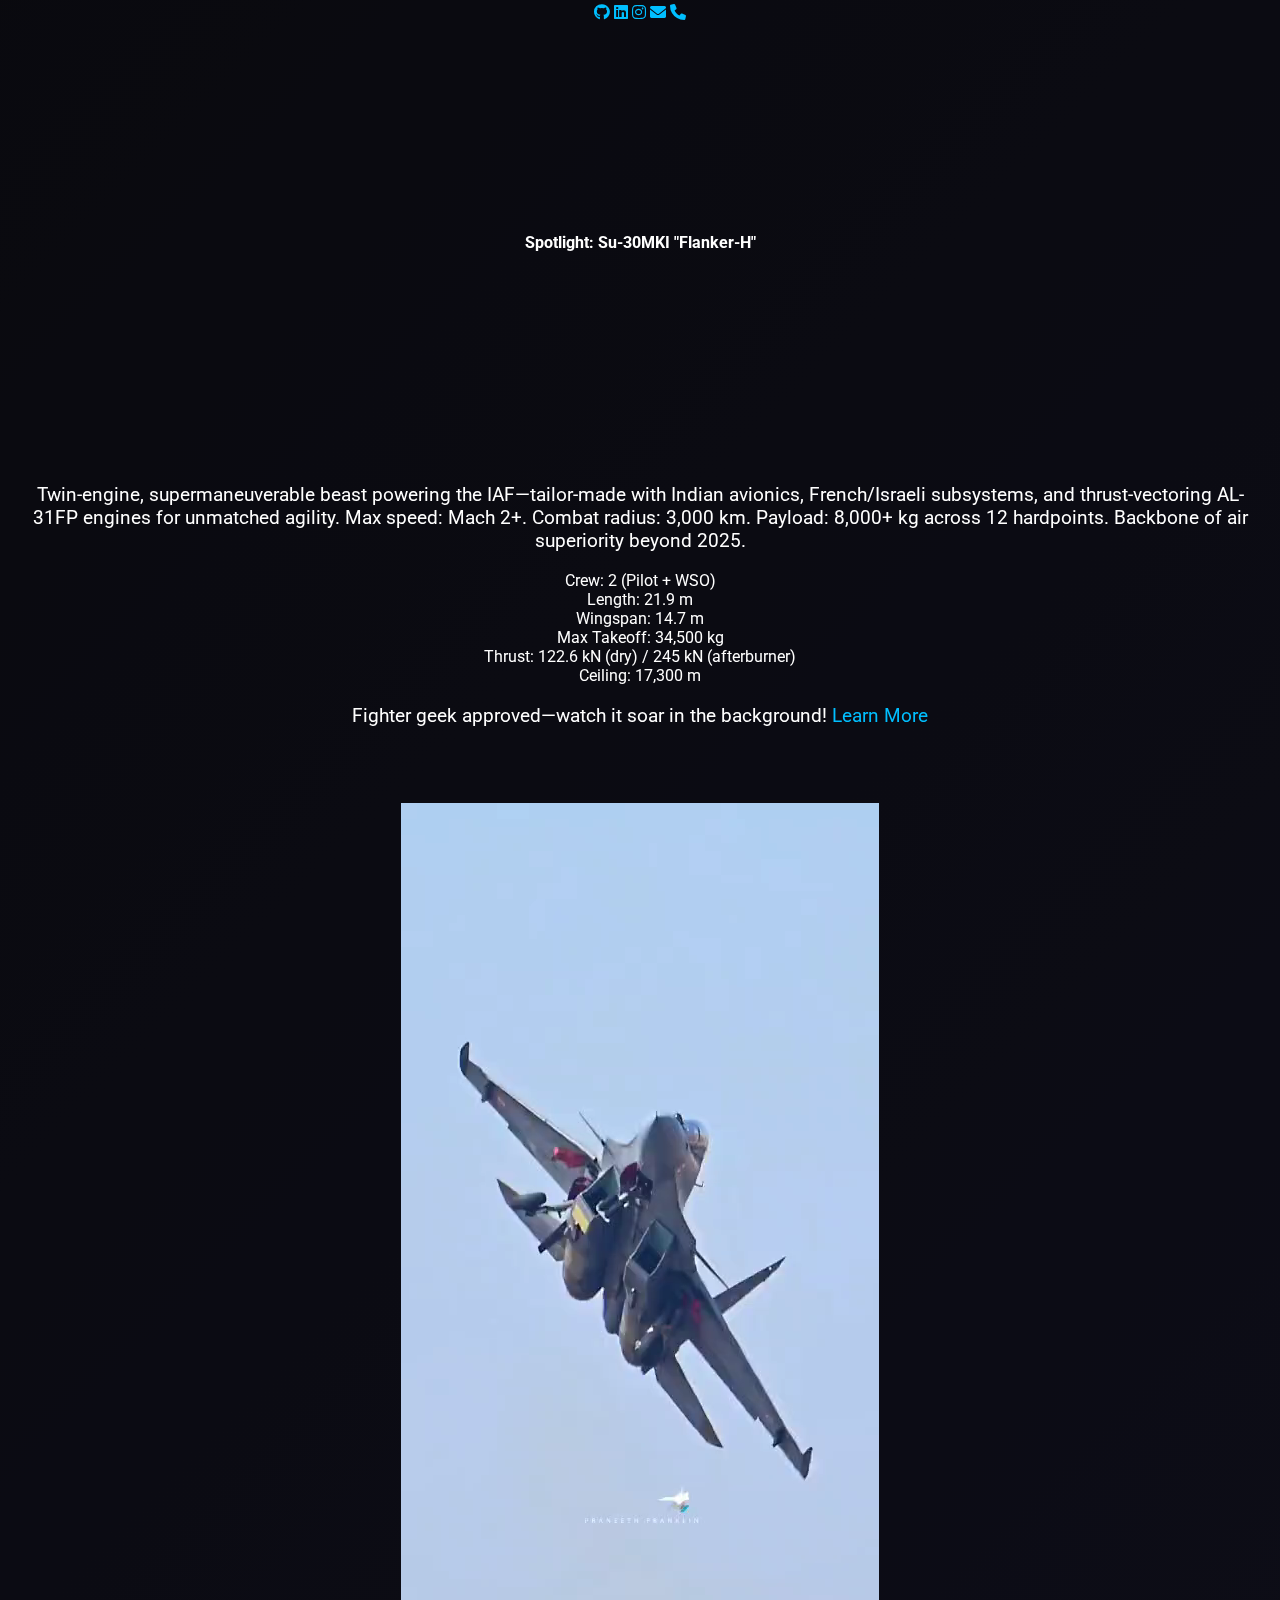
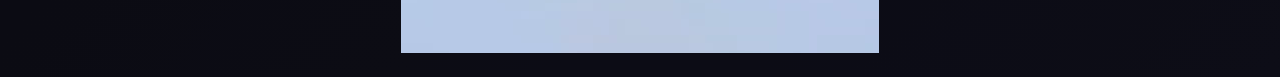
<file: test.html>
<!DOCTYPE html>
<html lang="en">
<head>
    <meta charset="UTF-8">
    <meta name="viewport" content="width=device-width, initial-scale=1.0">
    <title>Nilesh Pandey - AI/ML Enthusiast & Developer</title>
    <link href="https://fonts.googleapis.com/css2?family=Roboto:wght@300;400;700&display=swap" rel="stylesheet">
    <link rel="stylesheet" href="https://cdnjs.cloudflare.com/ajax/libs/font-awesome/6.0.0/css/all.min.css">
    <link rel="stylesheet" href="/style.css">

</head>
<body>    
    <header>
        <div>
            <h1>Nilesh Pandey</h1>
            <p>B.Tech CSE Final Year Student <span class="pipe">|</span> AI Intern <span class="pipe">|</span> NLP & LLM Specialist <span class="pipe">|</span> Ethical Hacker</p>
            <p style="font-size: 1em; color: #00ff88;">Building intelligent systems for a smarter future</p>
            <div class="social-links">
                <a href="https://github.com/nilesh03pandey" title="GitHub"><i class="fab fa-github"></i></a>
                <a href="https://linkedin.com/in/nilesh-pandey-ai-sec/" title="LinkedIn"><i class="fab fa-linkedin"></i></a>
                <a href="mailto:pandeynilesh325a@gmail.com" title="Email"><i class="fas fa-envelope"></i></a>
                <a href="tel:+919026468481" title="Phone"><i class="fas fa-phone"></i></a>
            </div>
        </div>
    </header>
    <canvas id="particles"></canvas>
    <h2>Education</h2>
    <section class="education-section">
        <ul class="education-list">
            <!-- B.Tech -->
            <li class="education-item">
                <div class="edu-main">
                    <strong>B.Tech CSE, Vellore Institute of Technology</strong>
                    <span class="edu-percentage">CGPA: 7.61</span>
                    <span class="edu-year">2022 - 2026</span>
                </div>
            </li>

            <!-- Senior Secondary -->
            <li class="education-item expandable">
                <div class="edu-main">
                    <strong>Senior Secondary (Class 12) - CBSE Board</strong>
                    <span class="edu-percentage">Percentage: 89%</span>
                    <span class="edu-year">2020 - 2021</span>
                </div>
                <div class="edu-details">
                    <ul>
                        <li>Mathematics: 97%</li>
                        <li>Computer Science (Python and MySQL): 94%</li>
                        <li>Physics: 79%</li>
                        <li>Chemistry: 94%</li>
                    </ul>
                </div>
            </li>

            <!-- Secondary -->
            <li class="education-item expandable">
                <div class="edu-main">
                    <strong>Secondary (Class 10) - CBSE Board</strong>
                    <span class="edu-percentage">Percentage: 89%</span>
                    <span class="edu-year">2018 - 2019</span>
                </div>
                <div class="edu-details">
                    <ul>
                        <li>Mathematics: 79%</li>
                        <li>Science: 93%</li>
                        <li>Social-Science: 89%</li>
                    </ul>
                </div>
            </li>
        </ul>
    </section>
    <section id="experience">
        <h2>Experience</h2>
        <p><strong>AI Intern, Prxis Tech Solutions Pvt. Ltd.</strong> (Apr-Jul 2025): Engineered a scalable Retrieval-Augmented Generation (RAG) system integrating a fine-tuned Mistral-7B-Instruct LLM with FAISS and SentenceTransformers for efficient embedding pipelines, achieving a 40% reduction in inference latency. Developed modular NLP preprocessing, model inference, and vector database retrieval components, orchestrated via APIs and Python services for cloud deployment, handling 10K+ queries/day. Optimized system performance for cost-effective operations on cloud infrastructure. Recognized for innovative approach, rapid development, and high-quality AI solutions, earning positive feedback from team and stakeholders. 
            <a href="/PCL-Nilesh Pandey.pdf" target="_blank" style="position: relative; text-decoration: none; color: #0066cc;" onmouseover="this.querySelector('span').style.display='block';" onmouseout="this.querySelector('span').style.display='none';">View Project Completion Letter<span style="display: none; position: absolute; bottom: 100%; left: 50%; transform: translateX(-50%); background-color: #333; color: #fff; padding: 8px; border-radius: 4px; font-size: 12px; white-space: nowrap; z-index: 10;">Certification of RAG System Development Internship</span></a>
    </section>
    <section id="projects">
        <h2>Projects</h2>
        <div class="projects-grid">
            <div class="project-card">
                <h3>Twitter-Based Mental Health Crisis Detection</h3>
                <p>Distributed NLP pipeline analyzing 42M tweets: Selenium scraping, NLTK/RegEx preprocessing, VADER sentiment, Plotly viz. Batch processing reduced analysis time by 50%. <a href="https://github.com/nilesh03pandey/x_data_analysis">View Repo & README</a> | <a href="https://huggingface.co/Nilesh213/x_data.csv">Dataset on HF</a></p>
            </div>
            <div class="project-card">
                <h3>AI-Based Symptom Detector</h3>
                <p>Fine-tuned Mistral 7B with FAISS/Sentence Transformers; modular NLP & API retrieval. 97% accuracy on 1K+ cases. Ties to IIC 2024 medical assistant. <a href="https://github.com/nilesh03pandey/International_innovation_chellange_2024_vaidyan">View Repo & README</a> | <a href="https://huggingface.co/Nilesh213/vaidyan_final">Model on HF</a></p>
            </div>
            <div class="project-card">
                <h3>Web-Based Facial Authentication with Anti-Spoofing</h3>
                <p>TensorFlow/OpenCV/MediaPipe system replacing CAPTCHAs; custom CNN for anti-spoofing, SSL security. 98% accuracy, 85% spoofing drop. (Repo private – contact for details)</p>
            </div>
        </div>
    </section>
    <section id="achievements">
        <h2>Achievements</h2>
        <p>Grand Finalist & 1st in Healthcare, IIC 2024: Top 10/764 teams; 48-hour AI medical assistant with Mistral 7B RAG for symptom diagnosis.</p>
    </section>
    <section id="skills">
        <h2>Technical Skills</h2>
        <div class="skills">
            <div>Python <div class="skill-bar"><div class="skill-progress" style="width:90%"></div></div></div>
            <div>ML/AI (TensorFlow, PyTorch) <div class="skill-bar"><div class="skill-progress" style="width:85%"></div></div></div>
            <div>NLP/LLMs <div class="skill-bar"><div class="skill-progress" style="width:80%"></div></div></div>
            <!-- Add more as needed -->
        </div>
    </section>
    <section id="certifications">
        <h2>Certifications</h2>
        <ul>
            <li>Data Science Professional - Oracle</li>
            <li>Generative AI - IBM</li>
            <li>Certified Ethical Hacker (CEH v12) - EC-Council</li>
            <!-- Add links if available -->
        </ul>
    </section>
    <footer>
        <div class="footer-content">
            <div class="footer-text">
                <p>&copy; 2025 Nilesh Pandey | Let's connect!</p>
            </div>
            
            <!-- Social Media Links -->
            <div class="social-links-footer">
                <a href="https://github.com/nilesh03pandey" title="GitHub" target="_blank" rel="noopener">
                    <i class="fab fa-github"></i>
                </a>
                <a href="https://linkedin.com/in/nilesh-pandey-ai-sec/" title="LinkedIn" target="_blank" rel="noopener">
                    <i class="fab fa-linkedin"></i>
                </a>
                <a href="https://instagram.com/your-instagram-handle" title="Instagram" target="_blank" rel="noopener">
                    <i class="fab fa-instagram"></i>
                </a>
                <a href="mailto:pandeynilesh325a@gmail.com" title="Email" aria-label="Send email">
                    <i class="fas fa-envelope"></i>
                </a>
                <a href="tel:+919026468481" title="Call" aria-label="Call phone">
                    <i class="fas fa-phone"></i>
                </a>
            </div>

            <br> <br> <br> <br> <br> <br><br> <br> <br>
            <br>
            <div class="aircraft-spotlight">
                <h4 class="aircraft-title">Spotlight: Su-30MKI "Flanker-H"</h4>
                <br> <br> <br> <br> <br> <br> <br><br> <br> <br>
                <p class="aircraft-desc">Twin-engine, supermaneuverable beast powering the IAF—tailor-made with Indian avionics, French/Israeli subsystems, and thrust-vectoring AL-31FP engines for unmatched agility. Max speed: Mach 2+. Combat radius: 3,000 km. Payload: 8,000+ kg across 12 hardpoints. Backbone of air superiority beyond 2025.</p>
                <div class="aircraft-specs">
                    <div class="spec-item">
                        <span class="spec-label">Crew:</span>
                        <span class="spec-value">2 (Pilot + WSO)</span>
                    </div>
                    <div class="spec-item">
                        <span class="spec-label">Length:</span>
                        <span class="spec-value">21.9 m</span>
                    </div>
                    <div class="spec-item">
                        <span class="spec-label">Wingspan:</span>
                        <span class="spec-value">14.7 m</span>
                    </div>
                    <div class="spec-item">
                        <span class="spec-label">Max Takeoff:</span>
                        <span class="spec-value">34,500 kg</span>
                    </div>
                    <div class="spec-item">
                        <span class="spec-label">Thrust:</span>
                        <span class="spec-value">122.6 kN (dry) / 245 kN (afterburner)</span>
                    </div>
                    <div class="spec-item">
                        <span class="spec-label">Ceiling:</span>
                        <span class="spec-value">17,300 m</span>
                    </div>
                </div>
                <p class="aircraft-note">Fighter geek approved—watch it soar in the background! <a href="https://en.wikipedia.org/wiki/Sukhoi_Su-30MKI" target="_blank" rel="noopener" class="learn-more">Learn More</a></p>
            </div>
            <br> <br> <br>
        </div>
        
        <!-- Background Video for Footer Only -->
        <video id="footer-video" autoplay muted loop playsinline class="footer-video-bg">
            <source src="/su30.mp4" type="video/mp4">
            Your browser does not support the video tag.
        </video>
    </footer>

    <script src="/script.js"></script>
</body>
</html>
</file>
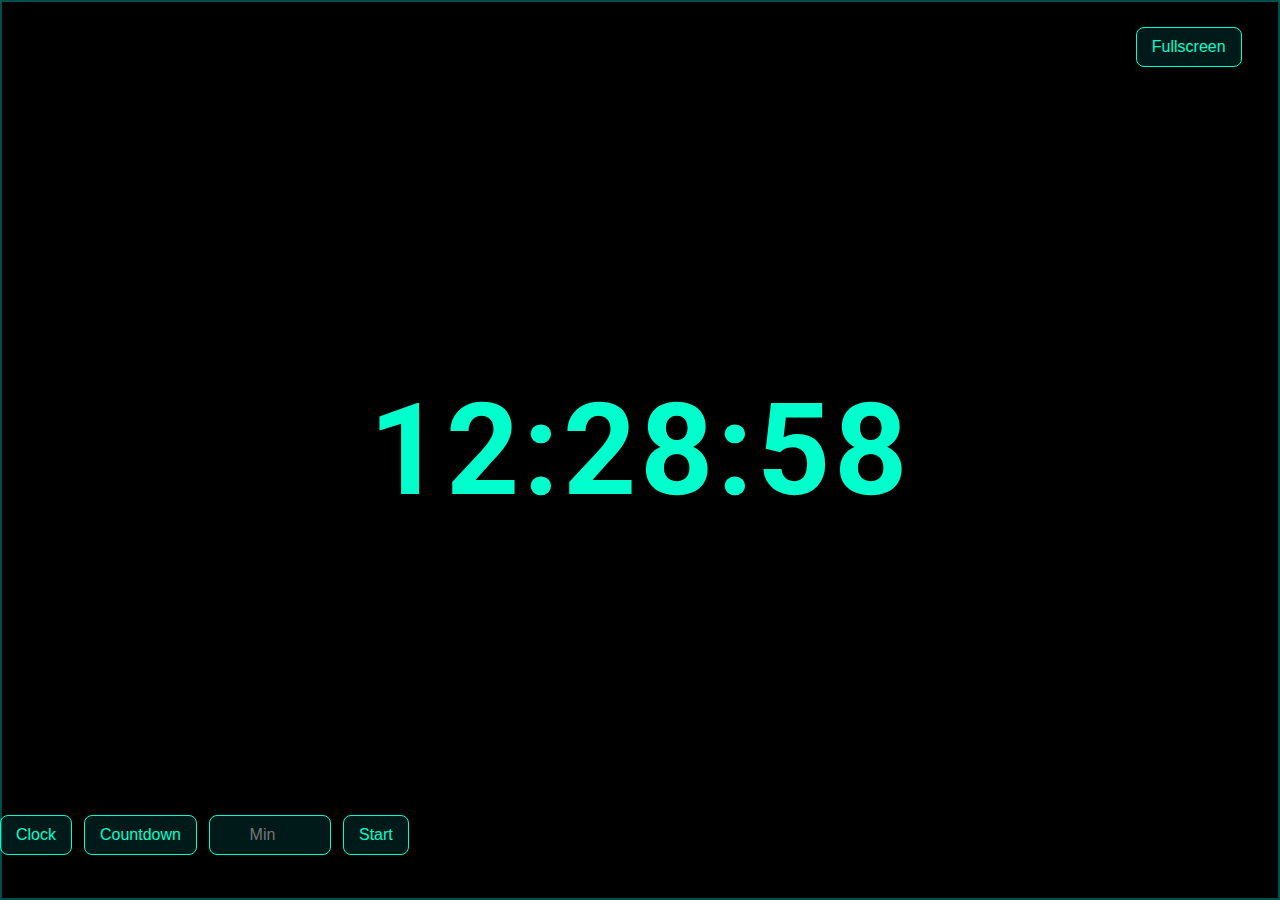
<file: time.html>
<!DOCTYPE html>
<html lang="en">
<head>
<meta charset="UTF-8">
<meta name="viewport" content="width=device-width, initial-scale=1.0">
<title>Clock & Countdown</title>
<link href="https://fonts.googleapis.com/css2?family=Roboto:wght@100;400;700&display=swap" rel="stylesheet">
<style>
body {
    margin: 0;
    background: black;
    color: #00ffcc;
    font-family: 'Roboto', sans-serif;
    overflow: hidden;
}

#fullscreen-clock {
    position: relative;
    width: 100vw;
    height: 100vh;
    display: flex;
    flex-direction: column;
    justify-content: center;
    align-items: center;
    text-align: center;
}

#time, #countdown {
    font-size: 10vw;
    font-weight: 700;
    letter-spacing: 4px;
    margin: 10px 0;
}

.controls {
    position: absolute;
    bottom: 5vh;
    display: flex;
    flex-wrap: wrap;
    justify-content: center;
    gap: 12px;
}

button, input[type="number"] {
    background: rgba(0, 255, 255, 0.1);
    border: 1px solid #00ffcc;
    color: #00ffcc;
    padding: 10px 15px;
    border-radius: 8px;
    font-size: 1rem;
    outline: none;
    transition: all 0.3s ease;
}

button:hover {
    background: #00ffcc;
    color: black;
    box-shadow: 0 0 15px #00ffcc;
}

input[type="number"] {
    width: 90px;
    text-align: center;
}

.glow-border {
    position: absolute;
    inset: 0;
    border: 2px solid rgba(0, 255, 255, 0.3);
    box-shadow: 0 0 10px rgba(0, 255, 255, 0.3);
    pointer-events: none;
    animation: pulse 4s ease-in-out infinite;
}

@keyframes pulse {
    0%, 100% { box-shadow: 0 0 30px rgba(0, 255, 255, 0.4); }
    50% { box-shadow: 0 0 70px rgba(0, 255, 255, 0.8); }
}

@keyframes alarmFlash {
    0%, 100% { background-color: black; }
    50% { background-color: #ff0044; }
}

#fullscreenBtn {
    position: absolute;
    top: 3vh;
    right: 3vw;
    z-index: 1000;
}
</style>

</head>
<body>
<button id="fullscreenBtn">Fullscreen</button>
<div class="glow-border"></div>

<div id="fullscreen-clock">
    <div id="time"></div>
    <div id="countdown" style="display:none;"></div>
</div>

<div class="controls">
    <button id="showClock">Clock</button>
    <button id="showCountdown">Countdown</button>
    <input type="number" id="minutes" placeholder="Min" min="0">
    <button id="startCountdown">Start</button>
    <button id="stopAlarm" style="display:none;">Stop Alarm</button>
</div>

<audio id="alarmSound" src="https://actions.google.com/sounds/v1/alarms/alarm_clock.ogg" preload="auto"></audio>

<script>
let countdownInterval;
let alarmTriggered = false;

// Clock — only Hour:Minute
function updateClock() {
    const now = new Date();
    const hours = String(now.getHours()).padStart(2, '0');
    const minutes = String(now.getMinutes()).padStart(2, '0')
    const seconds = String(now.getSeconds()).padStart(2, '0');
    document.getElementById('time').textContent = `${hours}:${minutes}:${seconds}`;
}
setInterval(updateClock, 1000);
updateClock();

// Toggle views
document.getElementById('showClock').addEventListener('click', () => {
    document.getElementById('time').style.display = 'block';
    document.getElementById('countdown').style.display = 'none';
});

document.getElementById('showCountdown').addEventListener('click', () => {
    document.getElementById('time').style.display = 'none';
    document.getElementById('countdown').style.display = 'block';
});

// Countdown
document.getElementById('startCountdown').addEventListener('click', () => {
    let mins = parseInt(document.getElementById('minutes').value) || 0;
    let total = mins * 60;

    if (total <= 0) return alert("Enter a valid time!");

    clearInterval(countdownInterval);
    document.body.style.animation = "fadeIn 2s ease-in-out";
    alarmTriggered = false;
    document.getElementById('stopAlarm').style.display = 'none';

    countdownInterval = setInterval(() => {
        const minutesLeft = Math.floor(total / 60);
        const secondsLeft = total % 60;
        document.getElementById('countdown').textContent =
            `${String(minutesLeft).padStart(2, '0')}:${String(secondsLeft).padStart(2, '0')}`;

        if (total <= 0 && !alarmTriggered) {
            triggerAlarm();
        } else if (total > 0) {
            total--;
        }
    }, 1000);
});

// Alarm
function triggerAlarm() {
    alarmTriggered = true;
    clearInterval(countdownInterval);
    document.getElementById('alarmSound').play();
    document.body.style.animation = "alarmFlash 1s infinite";
    document.getElementById('stopAlarm').style.display = 'inline-block';
}

document.getElementById('stopAlarm').addEventListener('click', () => {
    const alarmSound = document.getElementById('alarmSound');
    alarmSound.pause();
    alarmSound.currentTime = 0;
    document.body.style.animation = "fadeIn 2s ease-in-out";
    document.getElementById('stopAlarm').style.display = 'none';
});


// Fullscreen toggle
const clockContainer = document.getElementById('fullscreen-clock');
const fsBtn = document.getElementById('fullscreenBtn');

fsBtn.addEventListener('click', () => {
    if (!document.fullscreenElement) {
        // Request fullscreen
        clockContainer.requestFullscreen().catch(err => {
            alert(`Error attempting to enable fullscreen: ${err.message}`);
        });
    } else {
        // Exit fullscreen
        document.exitFullscreen();
    }
});
</script>
</body>
</html>
</file>
<file: style.css>
body {
    font-family: 'Roboto', sans-serif;
    margin: 0;
    padding: 0;
    background: linear-gradient(135deg, #0c0c0c, #1a1a2e);
    color: #fff;
    overflow-x: hidden;
}

header {
    position: relative;
    height: 100vh;
    background: linear-gradient(rgba(0,0,0,0.5), rgba(0,0,0,0.5)), url('data:image/svg+xml,<svg xmlns="http://www.w3.org/2000/svg" viewBox="0 0 100 100"><circle cx="50" cy="50" r="1" fill="rgba(255,255,255,0.1)"/></svg>');
    display: flex;
    align-items: center;
    justify-content: center;
    text-align: center;
}

.github-corner {
    position: absolute;
    top: 0;
    right: 0;
}

.github-corner:hover .octo-arm {
    animation: octocat-wave 560ms ease-in-out;
}

.pipe {
    color: #8b4dff; /* Change to your desired color, e.g., red */
}

.education-section {
    padding: 20px 20px;
    max-width: 1200px;
    margin: auto;
    text-align: center;
}
.education-list {
    list-style: none;
    padding: 0;
    margin: 0;
}
.education-item {
    font-size: 1.2em;
    margin: 10px 0;
    animation: fadeInUp 1s ease both;
}

.education-item:nth-child(2) { animation-delay: 0.2s; }
.education-item:nth-child(3) { animation-delay: 0.4s; }
@keyframes fadeInUp {
    from { opacity: 0; transform: translateY(30px); }
    to { opacity: 1; transform: translateY(0); }
}
.number {
    display: inline-block;
    min-width: 50px; /* Prevents layout shift during animation */
    text-align: left;
}
@keyframes octocat-wave {
    0%, 100% { transform: rotate(0); }
    20%, 60% { transform: rotate(-25deg); }
    40%, 80% { transform: rotate(10deg); }
}

@media (max-width: 500px) {
    .github-corner {
        display: none;
    }
}


h1 {
    font-size: 3em;
    margin: 0;
    animation: fadeInUp 1s ease;
}

p {
    font-size: 1.2em;
    animation: fadeInUp 1s ease 0.2s both;
}

@keyframes fadeInUp {
    from {
        opacity: 0;
        transform: translateY(30px);
    }
    to {
        opacity: 1;
        transform: translateY(0);
    }
}

section {
    padding: 60px 20px;
    max-width: 1200px;
    margin: auto;
}

h2 {
    text-align: center;
    font-size: 2.5em;
    margin-bottom: 40px;
}

.projects-grid {
    display: grid;
    grid-template-columns: repeat(auto-fit, minmax(300px, 1fr));
    gap: 20px;
}

.project-card {
    background: rgba(255,255,255,0.1);
    border-radius: 10px;
    padding: 20px;
    transition: transform 0.3s, box-shadow 0.3s;
}

.project-card:hover {
    transform: scale(1.05);
    box-shadow: 0 0 20px rgba(0,255,255,0.5);
}

.skills {
    display: flex;
    flex-wrap: wrap;
    justify-content: center;
    gap: 10px;
}

.skill-bar {
    width: 200px;
    background: rgba(255,255,255,0.2);
    height: 10px;
    border-radius: 5px;
    overflow: hidden;
    margin: 5px 0;
}

.skill-progress {
    height: 100%;
    background: linear-gradient(90deg, #00ff88, #00bfff);
    transition: width 2s ease-in-out;
}

canvas {
    position: fixed;
    max-width: fit-content;
    top: 0;
    left: 0;
    z-index: -1;
}

a {
    color: #00bfff;
    text-decoration: none;
}

footer {
    text-align: center;
    padding: 20px;
    background: rgba(0,0,0,0.5);
}

/* Add styles for the cursor sparkle effect */
.cursor-sparkle {
    position: absolute;
    width: 10px;
    height: 10px;
    background: radial-gradient(circle, rgba(0, 191, 255, 0.8) 20%, transparent 80%);
    border-radius: 50%;
    pointer-events: none;
    transform: translate(-50%, -50%);
    animation: sparkle 0.6s ease-out forwards;
    z-index: 1000;
}

@keyframes sparkle {
    0% {
        transform: translate(-50%, -50%) scale(0.5);
        opacity: 1;
    }
    100% {
        transform: translate(-50%, -50%) scale(1.5);
        opacity: 0;
    }
}

/* Canvas styling for better integration */
canvas#particles {
    position: fixed;
    top: 0;
    left: 0;
    z-index: -1;
    background: transparent;
}
</file>
